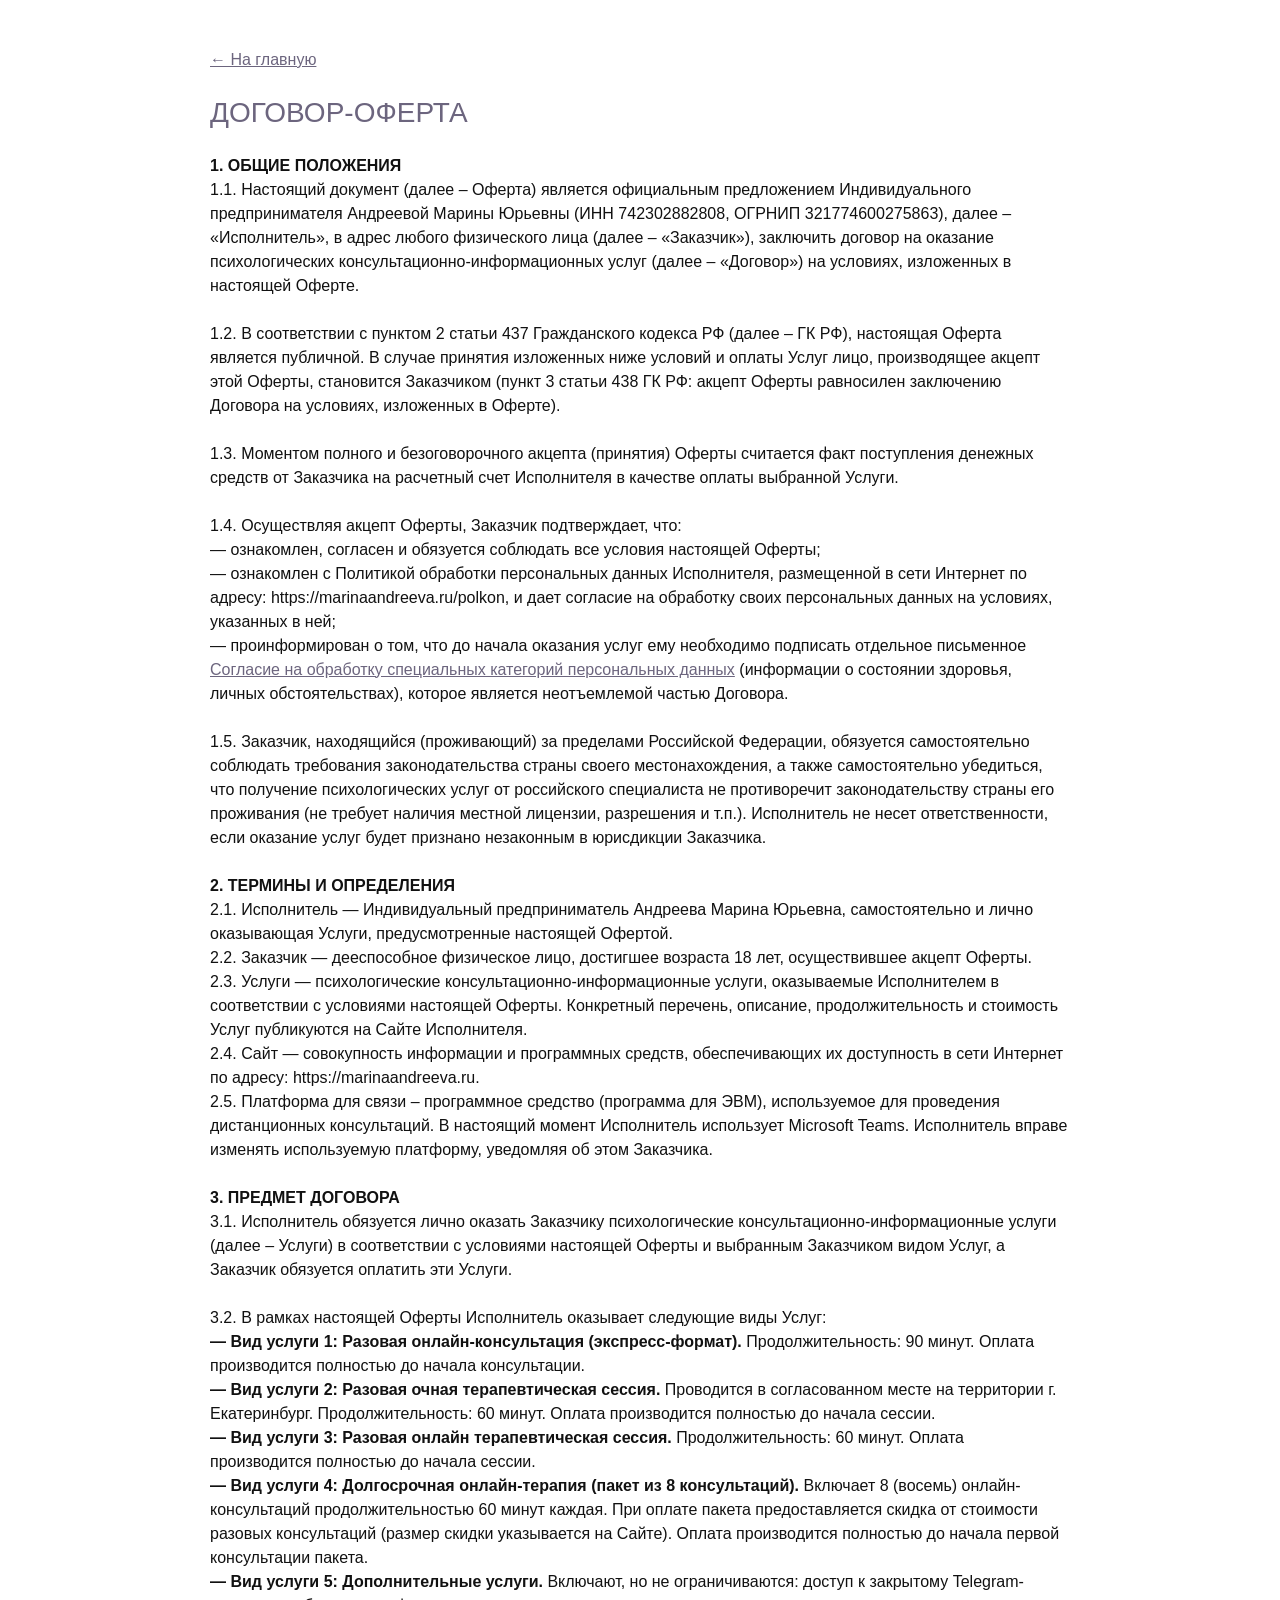
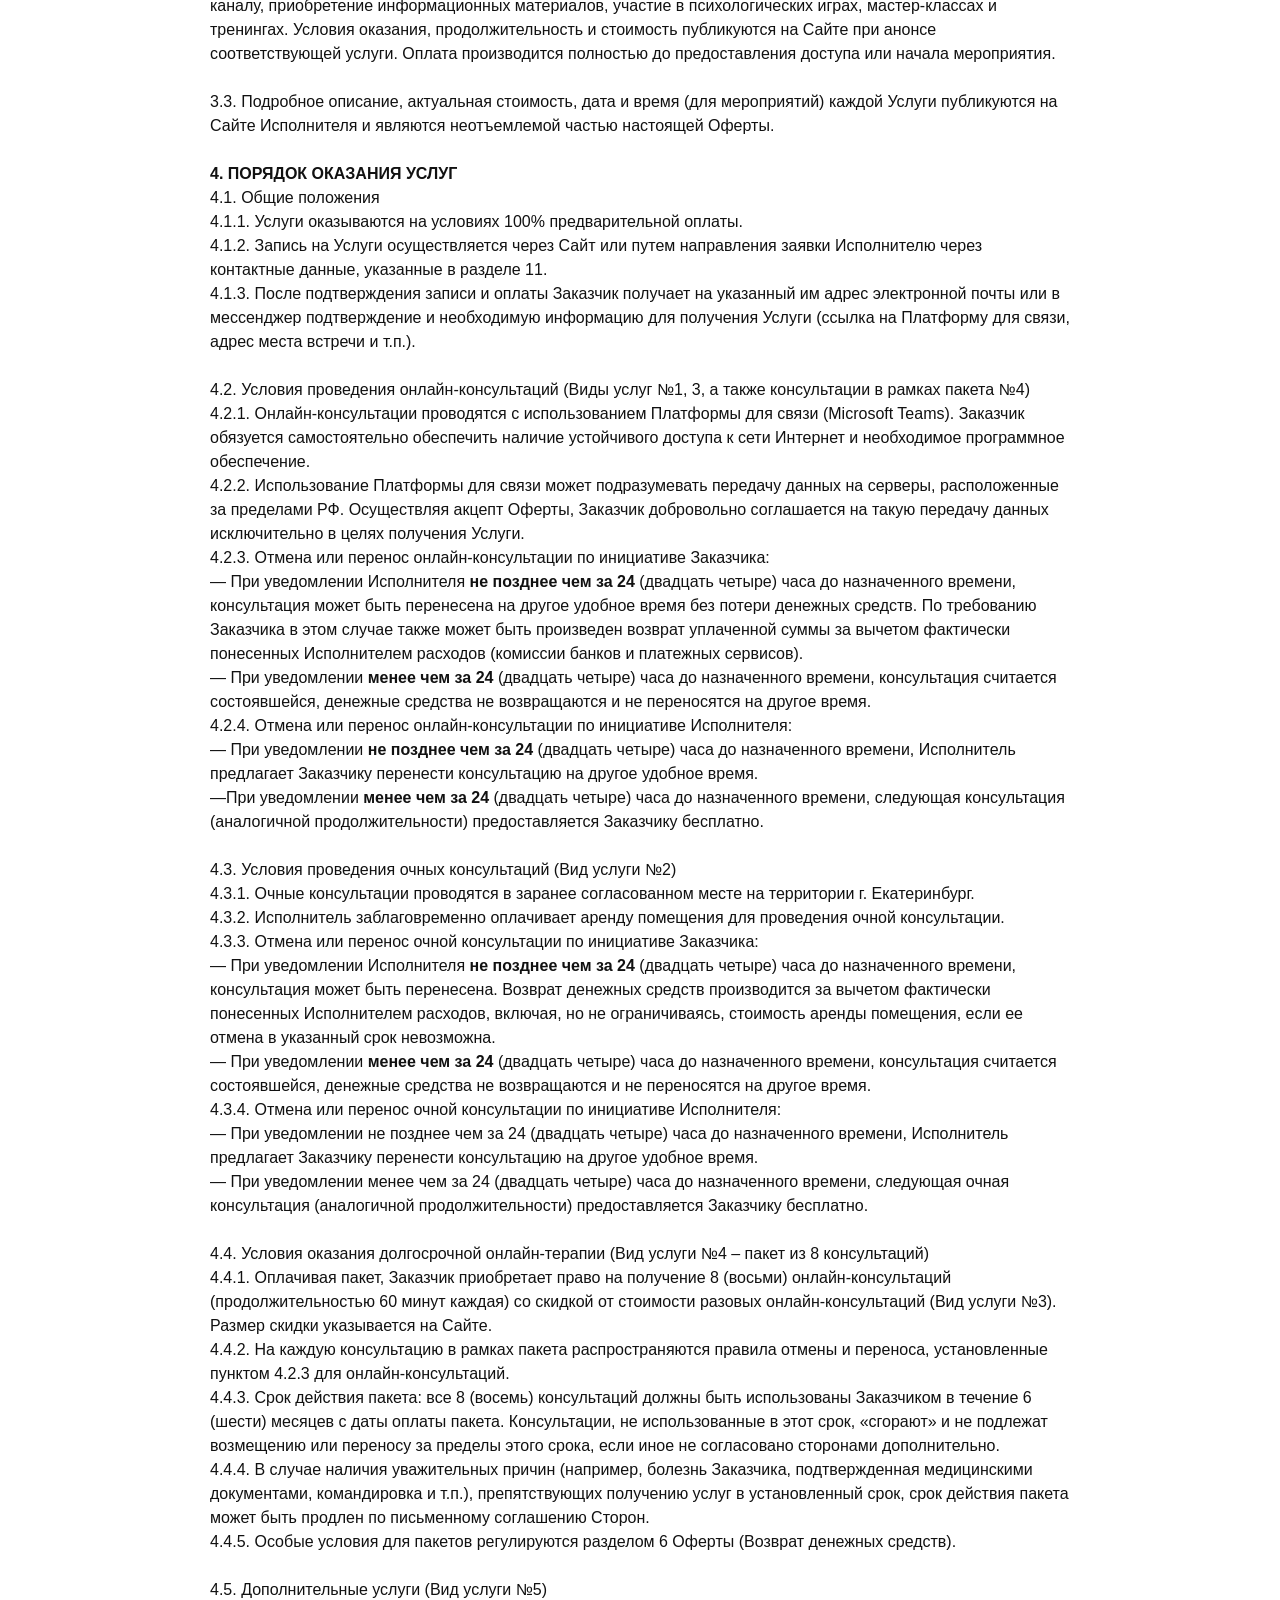
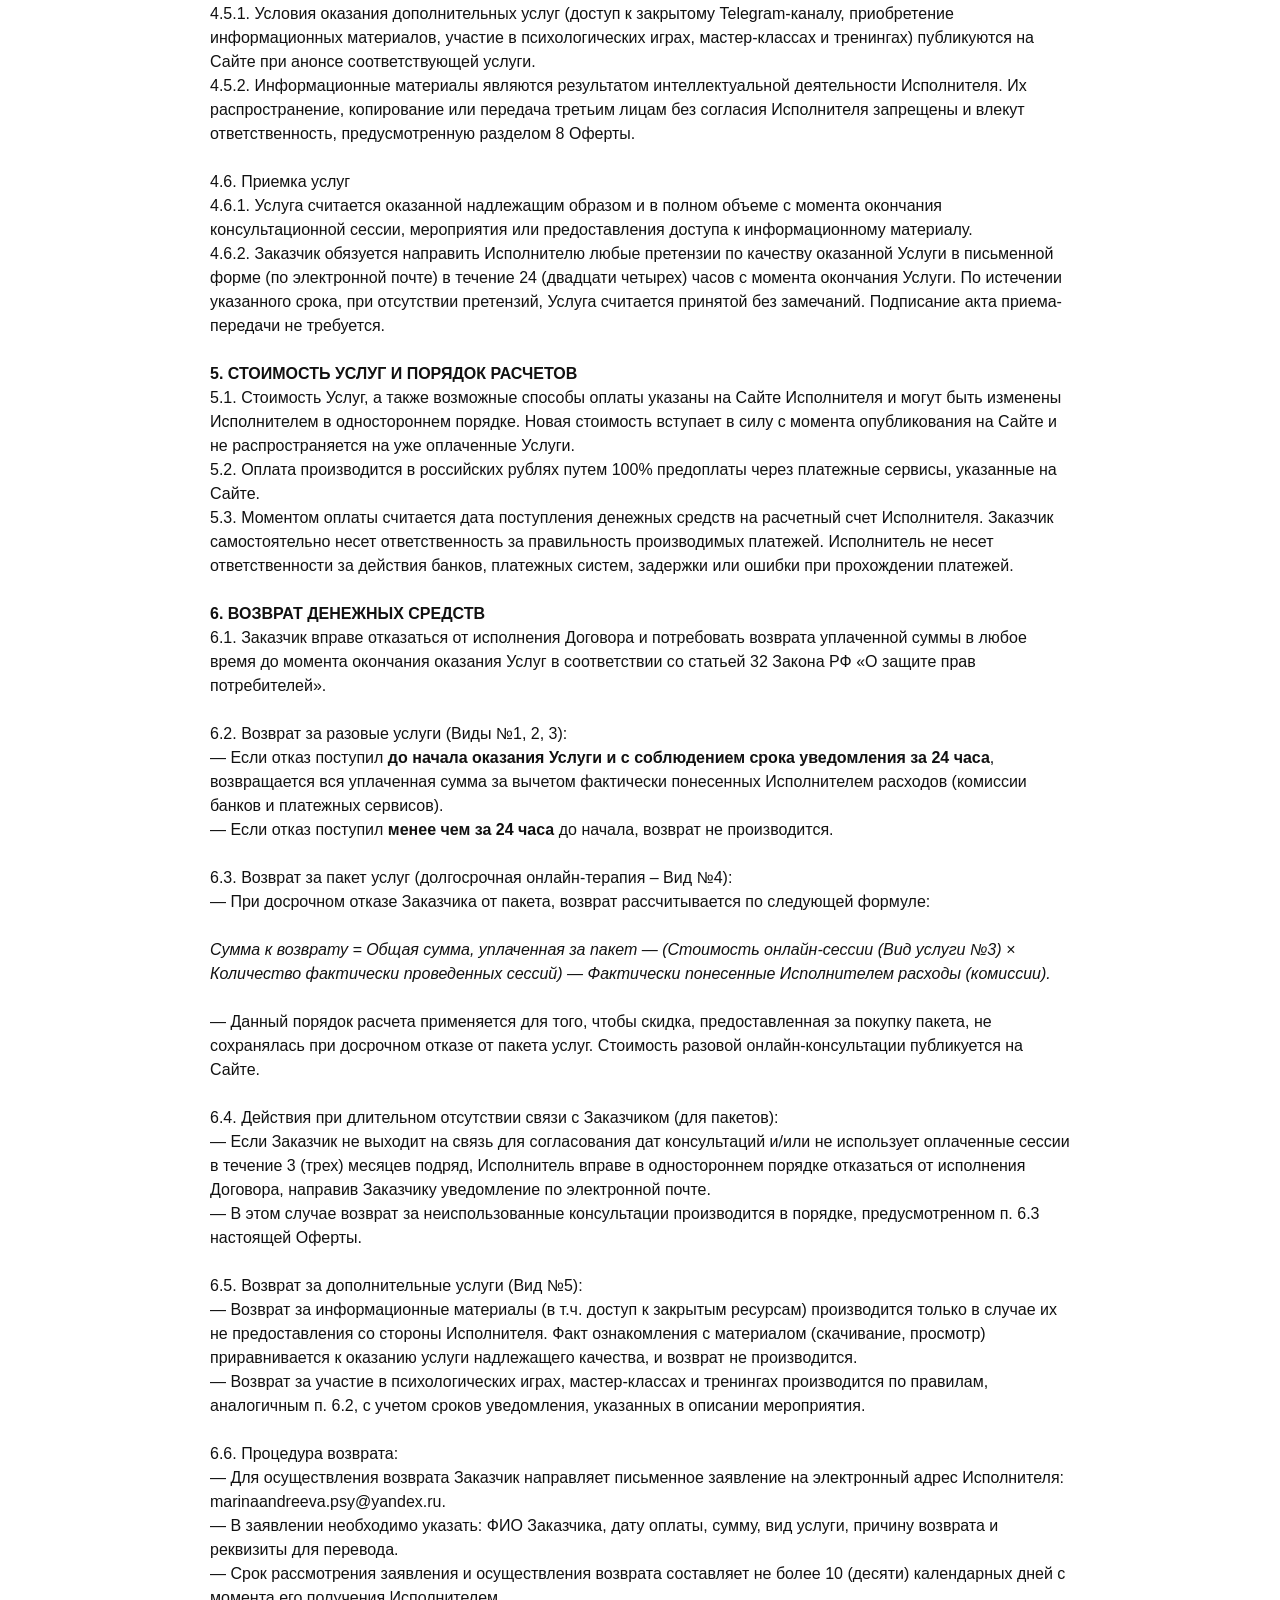
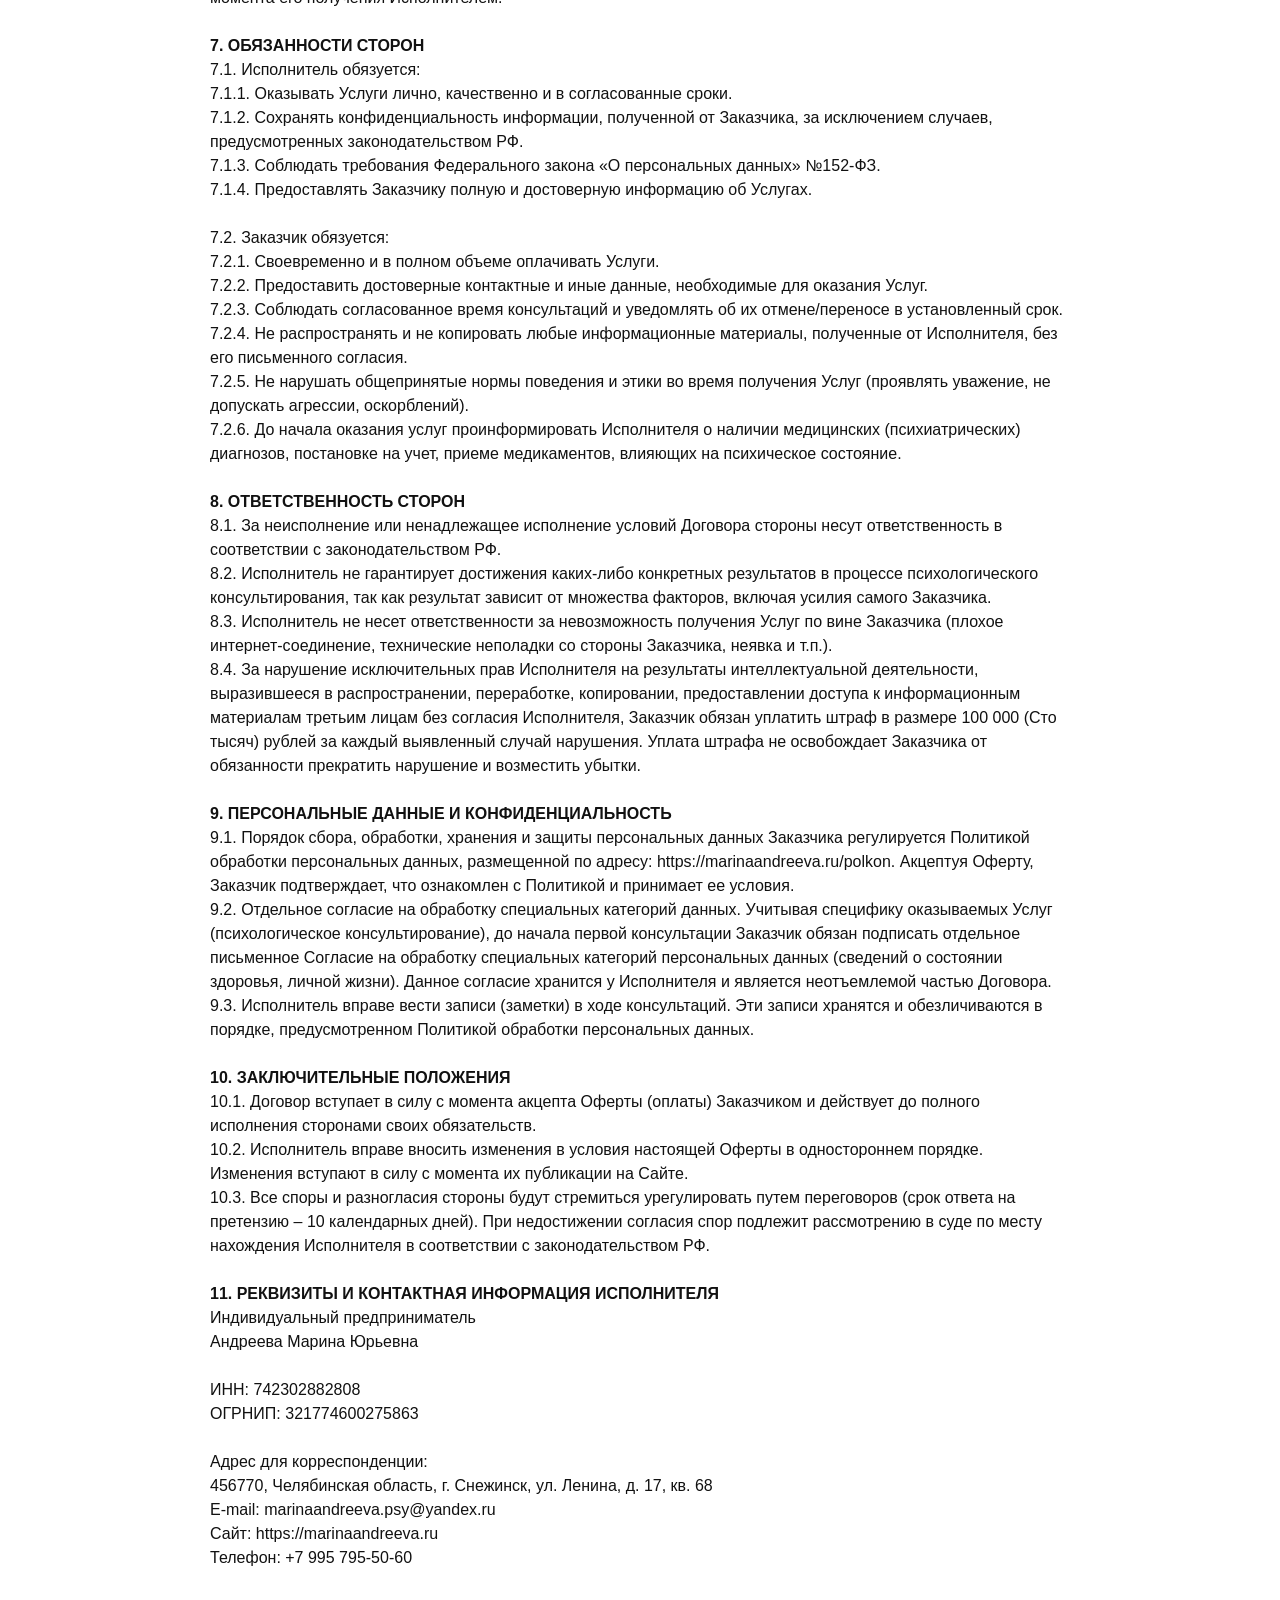
<file: ofer/index.html>
<!DOCTYPE html>
<html lang="ru">
<head>
<meta charset="UTF-8">
<meta name="viewport" content="width=device-width, initial-scale=1">
<meta name="robots" content="noindex,nofollow">
<title>Договор-оферта — Марина Андреева</title>
<link rel="stylesheet" href="../doc.css">
</head>
<body>
<main class="doc">
<p><a href="../">← На главную</a></p>
<h1>ДОГОВОР-ОФЕРТА</h1>
<div class="docblock"><b>1. ОБЩИЕ ПОЛОЖЕНИЯ</b><br>1.1. Настоящий документ (далее – Оферта) является официальным предложением Индивидуального предпринимателя Андреевой Марины Юрьевны (ИНН 742302882808, ОГРНИП 321774600275863), далее – «Исполнитель», в адрес любого физического лица (далее – «Заказчик»), заключить договор на оказание психологических консультационно-информационных услуг (далее – «Договор») на условиях, изложенных в настоящей Оферте.<br><br>1.2. В соответствии с пунктом 2 статьи 437 Гражданского кодекса РФ (далее – ГК РФ), настоящая Оферта является публичной. В случае принятия изложенных ниже условий и оплаты Услуг лицо, производящее акцепт этой Оферты, становится Заказчиком (пункт 3 статьи 438 ГК РФ: акцепт Оферты равносилен заключению Договора на условиях, изложенных в Оферте).<br><br>1.3. Моментом полного и безоговорочного акцепта (принятия) Оферты считается факт поступления денежных средств от Заказчика на расчетный счет Исполнителя в качестве оплаты выбранной Услуги.<br><br>1.4. Осуществляя акцепт Оферты, Заказчик подтверждает, что:<br>— ознакомлен, согласен и обязуется соблюдать все условия настоящей Оферты;<br>— ознакомлен с Политикой обработки персональных данных Исполнителя, размещенной в сети Интернет по адресу: https://marinaandreeva.ru/polkon, и дает согласие на обработку своих персональных данных на условиях, указанных в ней;<br>— проинформирован о том, что до начала оказания услуг ему необходимо подписать отдельное письменное <a href="https://marinaandreeva.ru/specialsogl" target="_blank" rel="noopener">Согласие на обработку специальных категорий персональных данных</a> (информации о состоянии здоровья, личных обстоятельствах), которое является неотъемлемой частью Договора.<br><br>1.5. Заказчик, находящийся (проживающий) за пределами Российской Федерации, обязуется самостоятельно соблюдать требования законодательства страны своего местонахождения, а также самостоятельно убедиться, что получение психологических услуг от российского специалиста не противоречит законодательству страны его проживания (не требует наличия местной лицензии, разрешения и т.п.). Исполнитель не несет ответственности, если оказание услуг будет признано незаконным в юрисдикции Заказчика.<br><br><b>2. ТЕРМИНЫ И ОПРЕДЕЛЕНИЯ</b><br>2.1. Исполнитель — Индивидуальный предприниматель Андреева Марина Юрьевна, самостоятельно и лично оказывающая Услуги, предусмотренные настоящей Офертой.<br>2.2. Заказчик — дееспособное физическое лицо, достигшее возраста 18 лет, осуществившее акцепт Оферты.<br>2.3. Услуги — психологические консультационно-информационные услуги, оказываемые Исполнителем в соответствии с условиями настоящей Оферты. Конкретный перечень, описание, продолжительность и стоимость Услуг публикуются на Сайте Исполнителя.<br>2.4. Сайт — совокупность информации и программных средств, обеспечивающих их доступность в сети Интернет по адресу: https://marinaandreeva.ru.<br>2.5. Платформа для связи – программное средство (программа для ЭВМ), используемое для проведения дистанционных консультаций. В настоящий момент Исполнитель использует Microsoft Teams. Исполнитель вправе изменять используемую платформу, уведомляя об этом Заказчика.<br><br><b>3. ПРЕДМЕТ ДОГОВОРА</b><br>3.1. Исполнитель обязуется лично оказать Заказчику психологические консультационно-информационные услуги (далее – Услуги) в соответствии с условиями настоящей Оферты и выбранным Заказчиком видом Услуг, а Заказчик обязуется оплатить эти Услуги.<br><br><div>3.2. В рамках настоящей Оферты Исполнитель оказывает следующие виды Услуг:<br><b>— Вид услуги 1: Разовая онлайн-консультация (экспресс-формат).</b> Продолжительность: 90 минут. Оплата производится полностью до начала консультации.<br><b>— Вид услуги 2: Разовая очная терапевтическая сессия.</b> Проводится в согласованном месте на территории г. Екатеринбург. Продолжительность: 60 минут. Оплата производится полностью до начала сессии.<br><b>— Вид услуги 3: Разовая онлайн терапевтическая сессия.</b> Продолжительность: 60 минут. Оплата производится полностью до начала сессии.<br><b>— Вид услуги 4: Долгосрочная онлайн-терапия (пакет из 8 консультаций).</b> Включает 8 (восемь) онлайн-консультаций продолжительностью 60 минут каждая. При оплате пакета предоставляется скидка от стоимости разовых консультаций (размер скидки указывается на Сайте). Оплата производится полностью до начала первой консультации пакета.<br><b>— Вид услуги 5: Дополнительные услуги.</b> Включают, но не ограничиваются: доступ к закрытому Telegram-каналу, приобретение информационных материалов, участие в психологических играх, мастер-классах и тренингах. Условия оказания, продолжительность и стоимость публикуются на Сайте при анонсе соответствующей услуги. Оплата производится полностью до предоставления доступа или начала мероприятия.<br><br>3.3. Подробное описание, актуальная стоимость, дата и время (для мероприятий) каждой Услуги публикуются на Сайте Исполнителя и являются неотъемлемой частью настоящей Оферты.<br><br><b>4. ПОРЯДОК ОКАЗАНИЯ УСЛУГ</b><br>4.1. Общие положения<br>4.1.1. Услуги оказываются на условиях 100% предварительной оплаты.<br>4.1.2. Запись на Услуги осуществляется через Сайт или путем направления заявки Исполнителю через контактные данные, указанные в разделе 11.<br>4.1.3. После подтверждения записи и оплаты Заказчик получает на указанный им адрес электронной почты или в мессенджер подтверждение и необходимую информацию для получения Услуги (ссылка на Платформу для связи, адрес места встречи и т.п.).<div><br>4.2. Условия проведения онлайн-консультаций (Виды услуг №1, 3, а также консультации в рамках пакета №4)<br>4.2.1. Онлайн-консультации проводятся с использованием Платформы для связи (Microsoft Teams). Заказчик обязуется самостоятельно обеспечить наличие устойчивого доступа к сети Интернет и необходимое программное обеспечение.<br>4.2.2. Использование Платформы для связи может подразумевать передачу данных на серверы, расположенные за пределами РФ. Осуществляя акцепт Оферты, Заказчик добровольно соглашается на такую передачу данных исключительно в целях получения Услуги.<br>4.2.3. Отмена или перенос онлайн-консультации по инициативе Заказчика:<br>— При уведомлении Исполнителя <b>не позднее чем за 24</b> (двадцать четыре) часа до назначенного времени, консультация может быть перенесена на другое удобное время без потери денежных средств. По требованию Заказчика в этом случае также может быть произведен возврат уплаченной суммы за вычетом фактически понесенных Исполнителем расходов (комиссии банков и платежных сервисов).<br>— При уведомлении <b>менее чем за 24</b> (двадцать четыре) часа до назначенного времени, консультация считается состоявшейся, денежные средства не возвращаются и не переносятся на другое время.<br><div>4.2.4. Отмена или перенос онлайн-консультации по инициативе Исполнителя:<br>— При уведомлении <b>не позднее чем за 24</b> (двадцать четыре) часа до назначенного времени, Исполнитель предлагает Заказчику перенести консультацию на другое удобное время.<br>—При уведомлении <b>менее чем за 24</b> (двадцать четыре) часа до назначенного времени, следующая консультация (аналогичной продолжительности) предоставляется Заказчику бесплатно.<br><br>4.3. Условия проведения очных консультаций (Вид услуги №2)<br>4.3.1. Очные консультации проводятся в заранее согласованном месте на территории г. Екатеринбург.<br>4.3.2. Исполнитель заблаговременно оплачивает аренду помещения для проведения очной консультации.<br>4.3.3. Отмена или перенос очной консультации по инициативе Заказчика:<br>— При уведомлении Исполнителя <b>не позднее чем за 24</b> (двадцать четыре) часа до назначенного времени, консультация может быть перенесена. Возврат денежных средств производится за вычетом фактически понесенных Исполнителем расходов, включая, но не ограничиваясь, стоимость аренды помещения, если ее отмена в указанный срок невозможна.<br>— При уведомлении <b>менее чем за 24</b> (двадцать четыре) часа до назначенного времени, консультация считается состоявшейся, денежные средства не возвращаются и не переносятся на другое время.<br>4.3.4. Отмена или перенос очной консультации по инициативе Исполнителя:<br>— При уведомлении не позднее чем за 24 (двадцать четыре) часа до назначенного времени, Исполнитель предлагает Заказчику перенести консультацию на другое удобное время.<br>— При уведомлении менее чем за 24 (двадцать четыре) часа до назначенного времени, следующая очная консультация (аналогичной продолжительности) предоставляется Заказчику бесплатно.<br><br>4.4. Условия оказания долгосрочной онлайн-терапии (Вид услуги №4 – пакет из 8 консультаций)<br>4.4.1. Оплачивая пакет, Заказчик приобретает право на получение 8 (восьми) онлайн-консультаций (продолжительностью 60 минут каждая) со скидкой от стоимости разовых онлайн-консультаций (Вид услуги №3). Размер скидки указывается на Сайте.<br>4.4.2. На каждую консультацию в рамках пакета распространяются правила отмены и переноса, установленные пунктом 4.2.3 для онлайн-консультаций.<br>4.4.3. Срок действия пакета: все 8 (восемь) консультаций должны быть использованы Заказчиком в течение 6 (шести) месяцев с даты оплаты пакета. Консультации, не использованные в этот срок, «сгорают» и не подлежат возмещению или переносу за пределы этого срока, если иное не согласовано сторонами дополнительно.<br>4.4.4. В случае наличия уважительных причин (например, болезнь Заказчика, подтвержденная медицинскими документами, командировка и т.п.), препятствующих получению услуг в установленный срок, срок действия пакета может быть продлен по письменному соглашению Сторон.<br>4.4.5. Особые условия для пакетов регулируются разделом 6 Оферты (Возврат денежных средств).<br><br>4.5. Дополнительные услуги (Вид услуги №5)<br>4.5.1. Условия оказания дополнительных услуг (доступ к закрытому Telegram-каналу, приобретение информационных материалов, участие в психологических играх, мастер-классах и тренингах) публикуются на Сайте при анонсе соответствующей услуги.<br>4.5.2. Информационные материалы являются результатом интеллектуальной деятельности Исполнителя. Их распространение, копирование или передача третьим лицам без согласия Исполнителя запрещены и влекут ответственность, предусмотренную разделом 8 Оферты.<br><br>4.6. Приемка услуг<br>4.6.1. Услуга считается оказанной надлежащим образом и в полном объеме с момента окончания консультационной сессии, мероприятия или предоставления доступа к информационному материалу.<br>4.6.2. Заказчик обязуется направить Исполнителю любые претензии по качеству оказанной Услуги в письменной форме (по электронной почте) в течение 24 (двадцати четырех) часов с момента окончания Услуги. По истечении указанного срока, при отсутствии претензий, Услуга считается принятой без замечаний. Подписание акта приема-передачи не требуется.<br><br><b>5. СТОИМОСТЬ УСЛУГ И ПОРЯДОК РАСЧЕТОВ</b><br>5.1. Стоимость Услуг, а также возможные способы оплаты указаны на Сайте Исполнителя и могут быть изменены Исполнителем в одностороннем порядке. Новая стоимость вступает в силу с момента опубликования на Сайте и не распространяется на уже оплаченные Услуги.<br>5.2. Оплата производится в российских рублях путем 100% предоплаты через платежные сервисы, указанные на Сайте.<br>5.3. Моментом оплаты считается дата поступления денежных средств на расчетный счет Исполнителя. Заказчик самостоятельно несет ответственность за правильность производимых платежей. Исполнитель не несет ответственности за действия банков, платежных систем, задержки или ошибки при прохождении платежей.<br><br><b>6. ВОЗВРАТ ДЕНЕЖНЫХ СРЕДСТВ</b><br>6.1. Заказчик вправе отказаться от исполнения Договора и потребовать возврата уплаченной суммы в любое время до момента окончания оказания Услуг в соответствии со статьей 32 Закона РФ «О защите прав потребителей».<br><br></div><div>6.2. Возврат за разовые услуги (Виды №1, 2, 3):<br>— Если отказ поступил <b>до начала оказания Услуги и с соблюдением срока уведомления за 24 часа</b>, возвращается вся уплаченная сумма за вычетом фактически понесенных Исполнителем расходов (комиссии банков и платежных сервисов).<br>— Если отказ поступил <b>менее чем за 24 часа</b> до начала, возврат не производится.<br><br>6.3. Возврат за пакет услуг (долгосрочная онлайн-терапия – Вид №4):<br>— При досрочном отказе Заказчика от пакета, возврат рассчитывается по следующей формуле:<br><br><i>Сумма к возврату = Общая сумма, уплаченная за пакет — (Стоимость онлайн-сессии (Вид услуги №3) × Количество фактически проведенных сессий) — Фактически понесенные Исполнителем расходы (комиссии).</i><br><br>— Данный порядок расчета применяется для того, чтобы скидка, предоставленная за покупку пакета, не сохранялась при досрочном отказе от пакета услуг. Стоимость разовой онлайн-консультации публикуется на Сайте.<br><br>6.4. Действия при длительном отсутствии связи с Заказчиком (для пакетов):<br>— Если Заказчик не выходит на связь для согласования дат консультаций и/или не использует оплаченные сессии в течение 3 (трех) месяцев подряд, Исполнитель вправе в одностороннем порядке отказаться от исполнения Договора, направив Заказчику уведомление по электронной почте.<br>— В этом случае возврат за неиспользованные консультации производится в порядке, предусмотренном п. 6.3 настоящей Оферты.<br><br>6.5. Возврат за дополнительные услуги (Вид №5):<br>— Возврат за информационные материалы (в т.ч. доступ к закрытым ресурсам) производится только в случае их не предоставления со стороны Исполнителя. Факт ознакомления с материалом (скачивание, просмотр) приравнивается к оказанию услуги надлежащего качества, и возврат не производится.<br>— Возврат за участие в психологических играх, мастер-классах и тренингах производится по правилам, аналогичным п. 6.2, с учетом сроков уведомления, указанных в описании мероприятия.<br><br>6.6. Процедура возврата:<br>— Для осуществления возврата Заказчик направляет письменное заявление на электронный адрес Исполнителя: marinaandreeva.psy@yandex.ru.<br>— В заявлении необходимо указать: ФИО Заказчика, дату оплаты, сумму, вид услуги, причину возврата и реквизиты для перевода.<br>— Срок рассмотрения заявления и осуществления возврата составляет не более 10 (десяти) календарных дней с момента его получения Исполнителем.<br><br><b>7. ОБЯЗАННОСТИ СТОРОН</b><br>7.1. Исполнитель обязуется:<br>7.1.1. Оказывать Услуги лично, качественно и в согласованные сроки.<br>7.1.2. Сохранять конфиденциальность информации, полученной от Заказчика, за исключением случаев, предусмотренных законодательством РФ.<br>7.1.3. Соблюдать требования Федерального закона «О персональных данных» №152-ФЗ.<br>7.1.4. Предоставлять Заказчику полную и достоверную информацию об Услугах.<br><br>7.2. Заказчик обязуется:<br>7.2.1. Своевременно и в полном объеме оплачивать Услуги.<br>7.2.2. Предоставить достоверные контактные и иные данные, необходимые для оказания Услуг.<br>7.2.3. Соблюдать согласованное время консультаций и уведомлять об их отмене/переносе в установленный срок.<br>7.2.4. Не распространять и не копировать любые информационные материалы, полученные от Исполнителя, без его письменного согласия.<br>7.2.5. Не нарушать общепринятые нормы поведения и этики во время получения Услуг (проявлять уважение, не допускать агрессии, оскорблений).<br>7.2.6. До начала оказания услуг проинформировать Исполнителя о наличии медицинских (психиатрических) диагнозов, постановке на учет, приеме медикаментов, влияющих на психическое состояние.<br><br><b>8. ОТВЕТСТВЕННОСТЬ СТОРОН</b><br>8.1. За неисполнение или ненадлежащее исполнение условий Договора стороны несут ответственность в соответствии с законодательством РФ.<br>8.2. Исполнитель не гарантирует достижения каких-либо конкретных результатов в процессе психологического консультирования, так как результат зависит от множества факторов, включая усилия самого Заказчика.<br>8.3. Исполнитель не несет ответственности за невозможность получения Услуг по вине Заказчика (плохое интернет-соединение, технические неполадки со стороны Заказчика, неявка и т.п.).<br>8.4. За нарушение исключительных прав Исполнителя на результаты интеллектуальной деятельности, выразившееся в распространении, переработке, копировании, предоставлении доступа к информационным материалам третьим лицам без согласия Исполнителя, Заказчик обязан уплатить штраф в размере 100 000 (Сто тысяч) рублей за каждый выявленный случай нарушения. Уплата штрафа не освобождает Заказчика от обязанности прекратить нарушение и возместить убытки.<br><b><br>9. ПЕРСОНАЛЬНЫЕ ДАННЫЕ И КОНФИДЕНЦИАЛЬНОСТЬ</b><br>9.1. Порядок сбора, обработки, хранения и защиты персональных данных Заказчика регулируется Политикой обработки персональных данных, размещенной по адресу: https://marinaandreeva.ru/polkon. Акцептуя Оферту, Заказчик подтверждает, что ознакомлен с Политикой и принимает ее условия.<br>9.2. Отдельное согласие на обработку специальных категорий данных. Учитывая специфику оказываемых Услуг (психологическое консультирование), до начала первой консультации Заказчик обязан подписать отдельное письменное Согласие на обработку специальных категорий персональных данных (сведений о состоянии здоровья, личной жизни). Данное согласие хранится у Исполнителя и является неотъемлемой частью Договора.<br>9.3. Исполнитель вправе вести записи (заметки) в ходе консультаций. Эти записи хранятся и обезличиваются в порядке, предусмотренном Политикой обработки персональных данных.<br><br><b>10. ЗАКЛЮЧИТЕЛЬНЫЕ ПОЛОЖЕНИЯ</b><br>10.1. Договор вступает в силу с момента акцепта Оферты (оплаты) Заказчиком и действует до полного исполнения сторонами своих обязательств.<br>10.2. Исполнитель вправе вносить изменения в условия настоящей Оферты в одностороннем порядке. Изменения вступают в силу с момента их публикации на Сайте.<br>10.3. Все споры и разногласия стороны будут стремиться урегулировать путем переговоров (срок ответа на претензию – 10 календарных дней). При недостижении согласия спор подлежит рассмотрению в суде по месту нахождения Исполнителя в соответствии с законодательством РФ.<br><br><b>11. РЕКВИЗИТЫ И КОНТАКТНАЯ ИНФОРМАЦИЯ ИСПОЛНИТЕЛЯ</b><br>Индивидуальный предприниматель<br>Андреева Марина Юрьевна<br><br>ИНН: 742302882808<br>ОГРНИП: 321774600275863<br><br>Адрес для корреспонденции:</div><div>456770, Челябинская область, г. Снежинск, ул. Ленина, д. 17, кв. 68<br>E-mail: marinaandreeva.psy@yandex.ru<br>Сайт: https://marinaandreeva.ru<br>Телефон: +7 995 795-50-60<div><div><div><div><div></div></div></div></div></div></div></div></div></div>
</main>
</body>
</html>
</file>
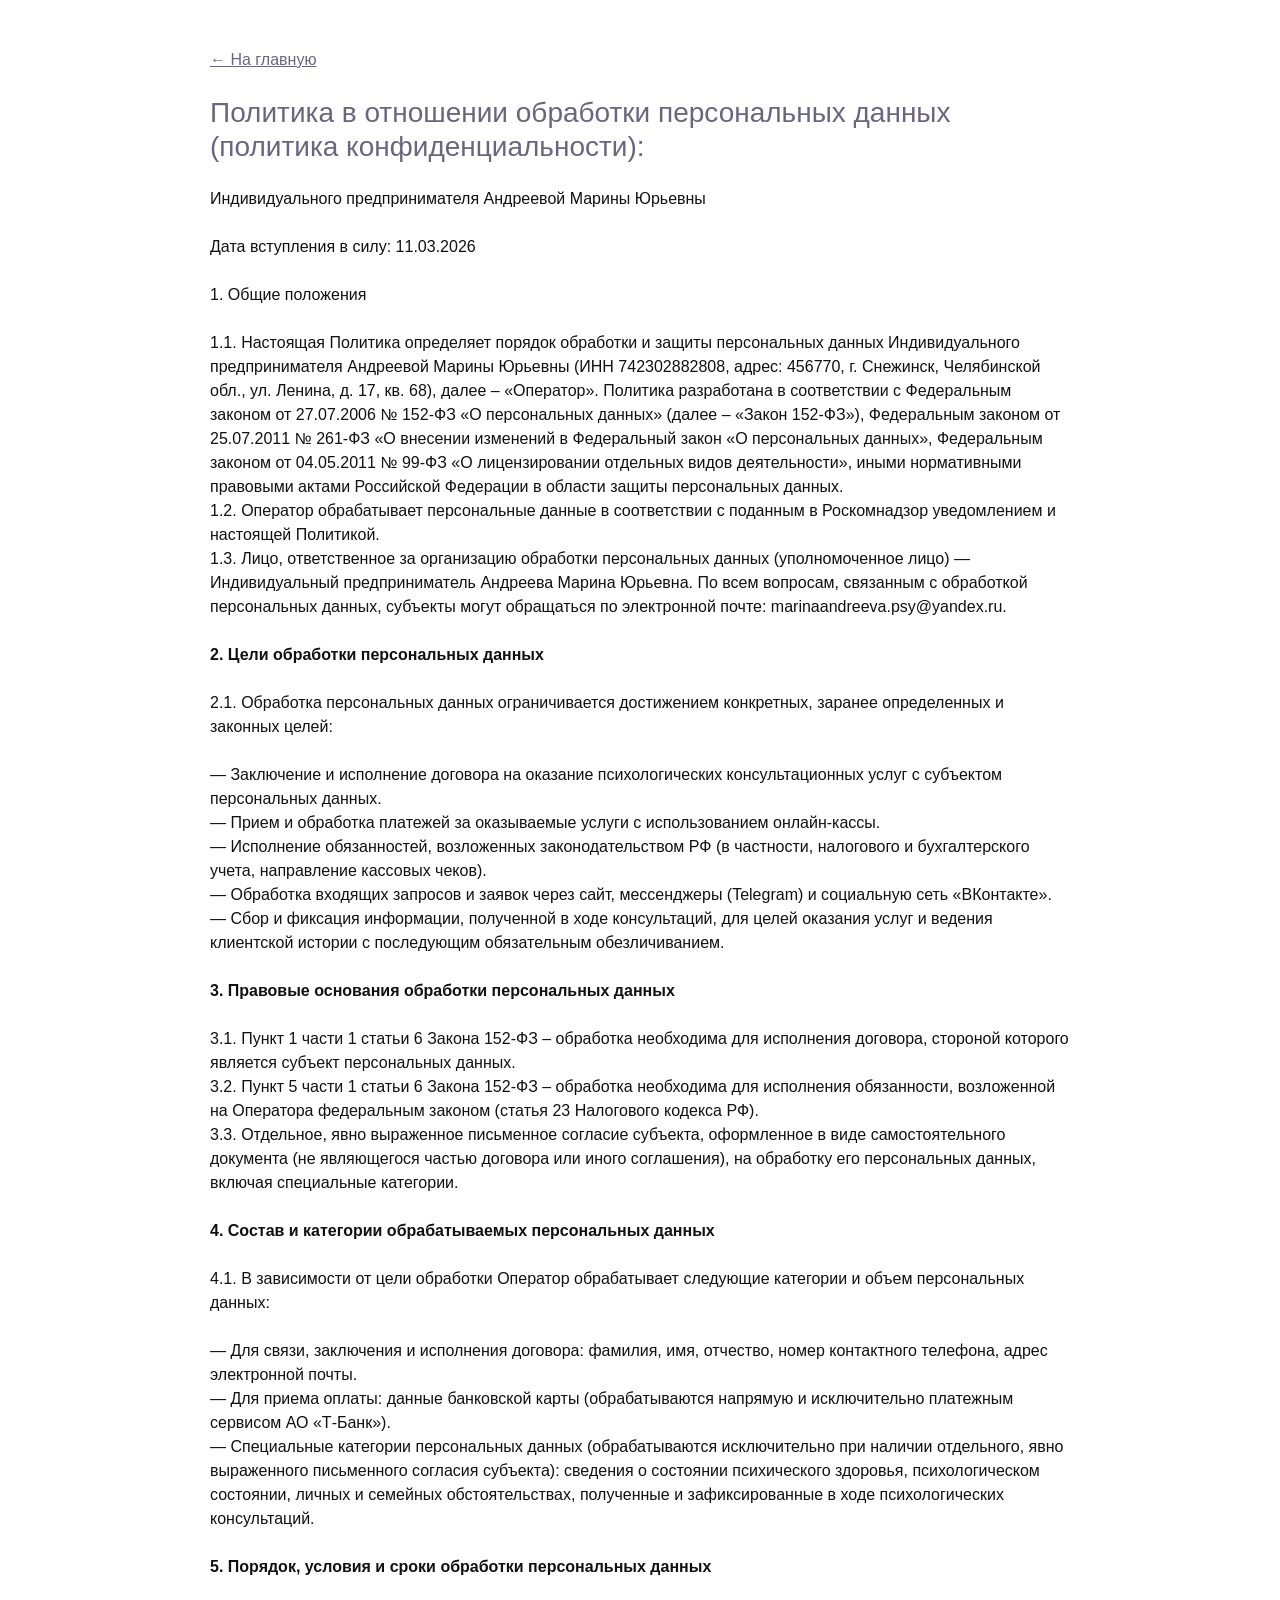
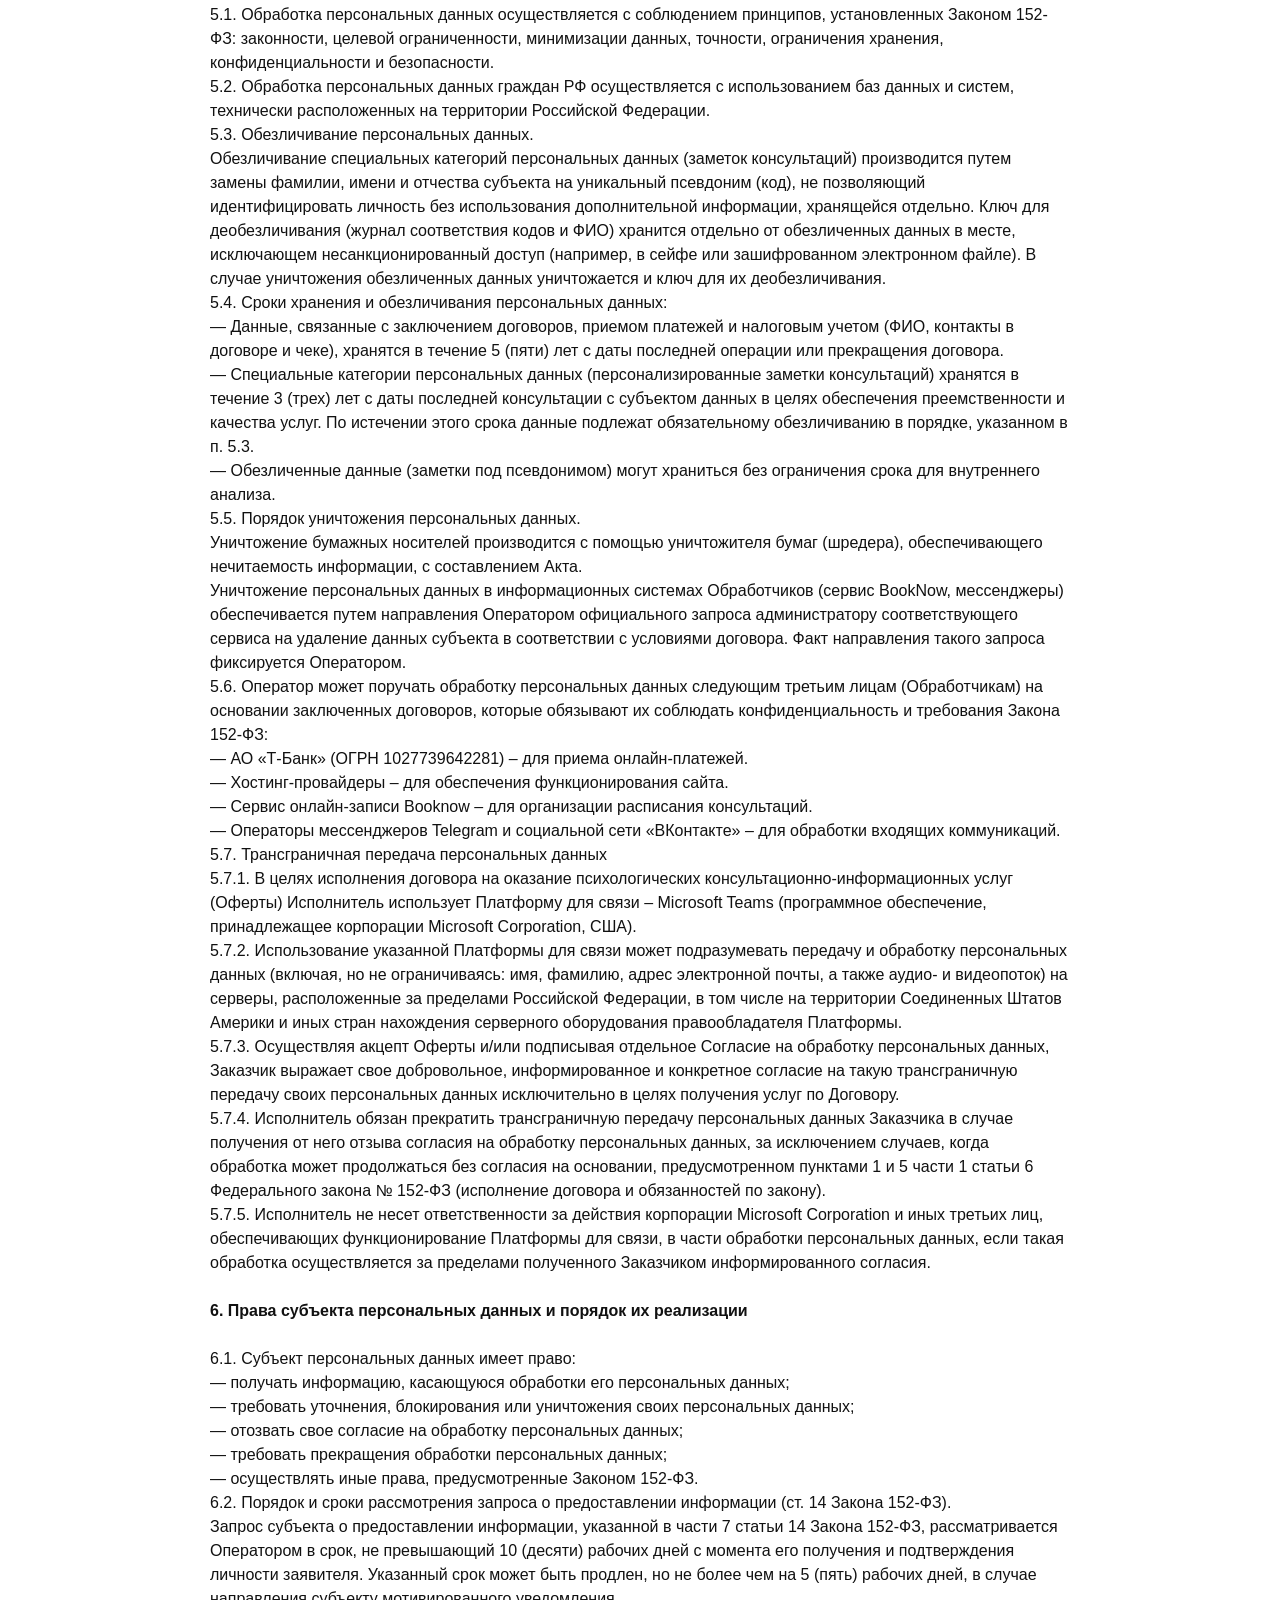
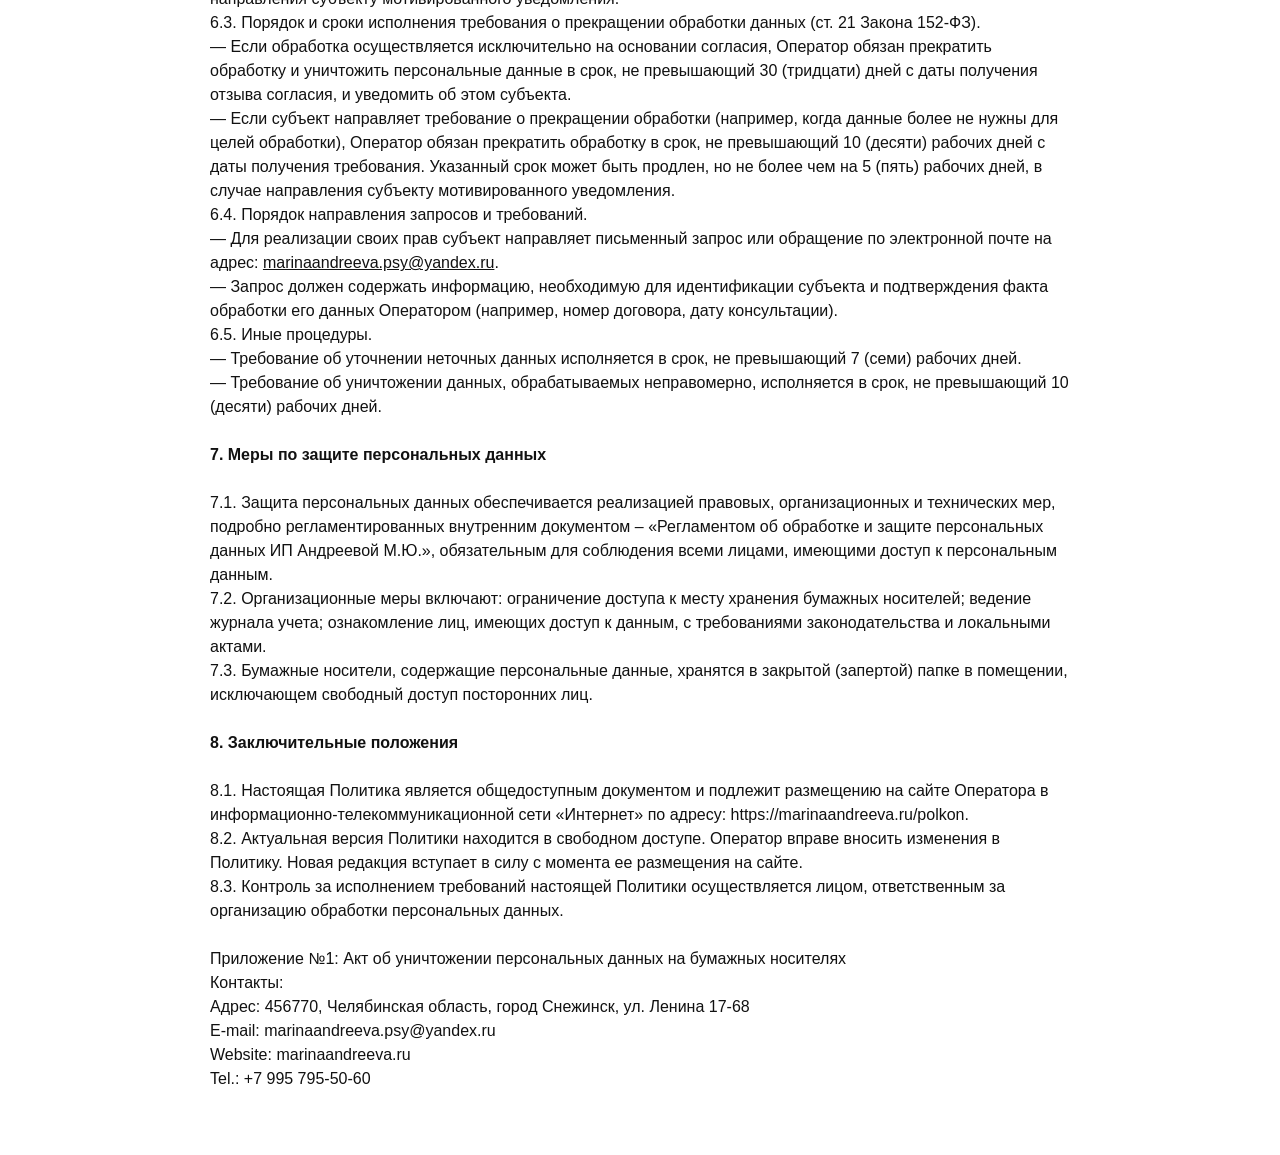
<file: polkon/index.html>
<!DOCTYPE html>
<html lang="ru">
<head>
<meta charset="UTF-8">
<meta name="viewport" content="width=device-width, initial-scale=1">
<meta name="robots" content="noindex,nofollow">
<title>Политика обработки персональных данных — Марина Андреева</title>
<link rel="stylesheet" href="../doc.css">
</head>
<body>
<main class="doc">
<p><a href="../">← На главную</a></p>
<h1>Политика в отношении обработки персональных данных (политика конфиденциальности):</h1>
<div class="docblock">Индивидуального предпринимателя Андреевой Марины Юрьевны<br><br><div>Дата вступления в силу: 11.03.2026<br><br>1. Общие положения<br><br>1.1. Настоящая Политика определяет порядок обработки и защиты персональных данных Индивидуального предпринимателя Андреевой Марины Юрьевны (ИНН 742302882808, адрес: 456770, г. Снежинск, Челябинской обл., ул. Ленина, д. 17, кв. 68), далее – «Оператор». Политика разработана в соответствии с Федеральным законом от 27.07.2006 № 152-ФЗ «О персональных данных» (далее – «Закон 152-ФЗ»), Федеральным законом от 25.07.2011 № 261-ФЗ «О внесении изменений в Федеральный закон «О персональных данных», Федеральным законом от 04.05.2011 № 99-ФЗ «О лицензировании отдельных видов деятельности», иными нормативными правовыми актами Российской Федерации в области защиты персональных данных.<br>1.2. Оператор обрабатывает персональные данные в соответствии с поданным в Роскомнадзор уведомлением и настоящей Политикой.<br>1.3. Лицо, ответственное за организацию обработки персональных данных (уполномоченное лицо) — Индивидуальный предприниматель Андреева Марина Юрьевна. По всем вопросам, связанным с обработкой персональных данных, субъекты могут обращаться по электронной почте: marinaandreeva.psy@yandex.ru.<br><br><b>2. Цели обработки персональных данных<br></b><br>2.1. Обработка персональных данных ограничивается достижением конкретных, заранее определенных и законных целей:<br><br>— Заключение и исполнение договора на оказание психологических консультационных услуг с субъектом персональных данных.<br>— Прием и обработка платежей за оказываемые услуги с использованием онлайн-кассы.<br>— Исполнение обязанностей, возложенных законодательством РФ (в частности, налогового и бухгалтерского учета, направление кассовых чеков).<br>— Обработка входящих запросов и заявок через сайт, мессенджеры (Telegram) и социальную сеть «ВКонтакте».<br>— Сбор и фиксация информации, полученной в ходе консультаций, для целей оказания услуг и ведения клиентской истории с последующим обязательным обезличиванием.<br><br><b>3. Правовые основания обработки персональных данных<br></b><br>3.1. Пункт 1 части 1 статьи 6 Закона 152-ФЗ – обработка необходима для исполнения договора, стороной которого является субъект персональных данных.<br>3.2. Пункт 5 части 1 статьи 6 Закона 152-ФЗ – обработка необходима для исполнения обязанности, возложенной на Оператора федеральным законом (статья 23 Налогового кодекса РФ).<br>3.3. Отдельное, явно выраженное письменное согласие субъекта, оформленное в виде самостоятельного документа (не являющегося частью договора или иного соглашения), на обработку его персональных данных, включая специальные категории.<br><br><b>4. Состав и категории обрабатываемых персональных данных<br></b><br>4.1. В зависимости от цели обработки Оператор обрабатывает следующие категории и объем персональных данных:<br><br>— Для связи, заключения и исполнения договора: фамилия, имя, отчество, номер контактного телефона, адрес электронной почты.<br>— Для приема оплаты: данные банковской карты (обрабатываются напрямую и исключительно платежным сервисом АО «Т-Банк»).<br>— Специальные категории персональных данных (обрабатываются исключительно при наличии отдельного, явно выраженного письменного согласия субъекта): сведения о состоянии психического здоровья, психологическом состоянии, личных и семейных обстоятельствах, полученные и зафиксированные в ходе психологических консультаций.<br><br><b>5. Порядок, условия и сроки обработки персональных данных<br></b><br>5.1. Обработка персональных данных осуществляется с соблюдением принципов, установленных Законом 152-ФЗ: законности, целевой ограниченности, минимизации данных, точности, ограничения хранения, конфиденциальности и безопасности.<br>5.2. Обработка персональных данных граждан РФ осуществляется с использованием баз данных и систем, технически расположенных на территории Российской Федерации.<br></div><div>5.3. Обезличивание персональных данных.</div><div>Обезличивание специальных категорий персональных данных (заметок консультаций) производится путем замены фамилии, имени и отчества субъекта на уникальный псевдоним (код), не позволяющий идентифицировать личность без использования дополнительной информации, хранящейся отдельно. Ключ для деобезличивания (журнал соответствия кодов и ФИО) хранится отдельно от обезличенных данных в месте, исключающем несанкционированный доступ (например, в сейфе или зашифрованном электронном файле). В случае уничтожения обезличенных данных уничтожается и ключ для их деобезличивания.<br>5.4. Сроки хранения и обезличивания персональных данных:<br>— Данные, связанные с заключением договоров, приемом платежей и налоговым учетом (ФИО, контакты в договоре и чеке), хранятся в течение 5 (пяти) лет с даты последней операции или прекращения договора.<br>— Специальные категории персональных данных (персонализированные заметки консультаций) хранятся в течение 3 (трех) лет с даты последней консультации с субъектом данных в целях обеспечения преемственности и качества услуг. По истечении этого срока данные подлежат обязательному обезличиванию в порядке, указанном в п. 5.3.</div><div>— Обезличенные данные (заметки под псевдонимом) могут храниться без ограничения срока для внутреннего анализа.<br>5.5. Порядок уничтожения персональных данных.</div><div>Уничтожение бумажных носителей производится с помощью уничтожителя бумаг (шредера), обеспечивающего нечитаемость информации, с составлением Акта.<br>Уничтожение персональных данных в информационных системах Обработчиков (сервис BookNow, мессенджеры) обеспечивается путем направления Оператором официального запроса администратору соответствующего сервиса на удаление данных субъекта в соответствии с условиями договора. Факт направления такого запроса фиксируется Оператором.<br>5.6. Оператор может поручать обработку персональных данных следующим третьим лицам (Обработчикам) на основании заключенных договоров, которые обязывают их соблюдать конфиденциальность и требования Закона 152-ФЗ:<br>— АО «Т-Банк» (ОГРН 1027739642281) – для приема онлайн-платежей.<br>—  Хостинг-провайдеры – для обеспечения функционирования сайта.<br>—  Сервис онлайн-записи Booknow – для организации расписания консультаций.<br>—  Операторы мессенджеров Telegram и социальной сети «ВКонтакте» – для обработки входящих коммуникаций.</div><div>5.7. Трансграничная передача персональных данных<br>5.7.1. В целях исполнения договора на оказание психологических консультационно-информационных услуг (Оферты) Исполнитель использует Платформу для связи – Microsoft Teams (программное обеспечение, принадлежащее корпорации Microsoft Corporation, США).<br>5.7.2. Использование указанной Платформы для связи может подразумевать передачу и обработку персональных данных (включая, но не ограничиваясь: имя, фамилию, адрес электронной почты, а также аудио- и видеопоток) на серверы, расположенные за пределами Российской Федерации, в том числе на территории Соединенных Штатов Америки и иных стран нахождения серверного оборудования правообладателя Платформы.<br>5.7.3. Осуществляя акцепт Оферты и/или подписывая отдельное Согласие на обработку персональных данных, Заказчик выражает свое добровольное, информированное и конкретное согласие на такую трансграничную передачу своих персональных данных исключительно в целях получения услуг по Договору.<br>5.7.4. Исполнитель обязан прекратить трансграничную передачу персональных данных Заказчика в случае получения от него отзыва согласия на обработку персональных данных, за исключением случаев, когда обработка может продолжаться без согласия на основании, предусмотренном пунктами 1 и 5 части 1 статьи 6 Федерального закона № 152-ФЗ (исполнение договора и обязанностей по закону).<br>5.7.5. Исполнитель не несет ответственности за действия корпорации Microsoft Corporation и иных третьих лиц, обеспечивающих функционирование Платформы для связи, в части обработки персональных данных, если такая обработка осуществляется за пределами полученного Заказчиком информированного согласия.<br><br><b>6. Права субъекта персональных данных и порядок их реализации<br></b><br>6.1. Субъект персональных данных имеет право:<br>— получать информацию, касающуюся обработки его персональных данных;<br>— требовать уточнения, блокирования или уничтожения своих персональных данных;<br>— отозвать свое согласие на обработку персональных данных;<br>— требовать прекращения обработки персональных данных;<br>— осуществлять иные права, предусмотренные Законом 152-ФЗ.<br>6.2. Порядок и сроки рассмотрения запроса о предоставлении информации (ст. 14 Закона 152-ФЗ).<br>Запрос субъекта о предоставлении информации, указанной в части 7 статьи 14 Закона 152-ФЗ, рассматривается Оператором в срок, не превышающий 10 (десяти) рабочих дней с момента его получения и подтверждения личности заявителя. Указанный срок может быть продлен, но не более чем на 5 (пять) рабочих дней, в случае направления субъекту мотивированного уведомления.<br>6.3. Порядок и сроки исполнения требования о прекращении обработки данных (ст. 21 Закона 152-ФЗ).<br>— Если обработка осуществляется исключительно на основании согласия, Оператор обязан прекратить обработку и уничтожить персональные данные в срок, не превышающий 30 (тридцати) дней с даты получения отзыва согласия, и уведомить об этом субъекта.<br>— Если субъект направляет требование о прекращении обработки (например, когда данные более не нужны для целей обработки), Оператор обязан прекратить обработку в срок, не превышающий 10 (десяти) рабочих дней с даты получения требования. Указанный срок может быть продлен, но не более чем на 5 (пять) рабочих дней, в случае направления субъекту мотивированного уведомления.<br>6.4. Порядок направления запросов и требований.<br>— Для реализации своих прав субъект направляет письменный запрос или обращение по электронной почте на адрес: <u>marinaandreeva.psy@yandex.ru</u>.<br>— Запрос должен содержать информацию, необходимую для идентификации субъекта и подтверждения факта обработки его данных Оператором (например, номер договора, дату консультации).<br>6.5. Иные процедуры.<br>— Требование об уточнении неточных данных исполняется в срок, не превышающий 7 (семи) рабочих дней.<br>— Требование об уничтожении данных, обрабатываемых неправомерно, исполняется в срок, не превышающий 10 (десяти) рабочих дней.<br><br><b>7. Меры по защите персональных данных<br></b><br></div><div>7.1. Защита персональных данных обеспечивается реализацией правовых, организационных и технических мер, подробно регламентированных внутренним документом – «Регламентом об обработке и защите персональных данных ИП Андреевой М.Ю.», обязательным для соблюдения всеми лицами, имеющими доступ к персональным данным.<br>7.2. Организационные меры включают: ограничение доступа к месту хранения бумажных носителей; ведение журнала учета; ознакомление лиц, имеющих доступ к данным, с требованиями законодательства и локальными актами.<br>7.3. Бумажные носители, содержащие персональные данные, хранятся в закрытой (запертой) папке в помещении, исключающем свободный доступ посторонних лиц.<br><br><b>8. Заключительные положения<br></b><br>8.1. Настоящая Политика является общедоступным документом и подлежит размещению на сайте Оператора в информационно-телекоммуникационной сети «Интернет» по адресу: https://marinaandreeva.ru/polkon.<br>8.2. Актуальная версия Политики находится в свободном доступе. Оператор вправе вносить изменения в Политику. Новая редакция вступает в силу с момента ее размещения на сайте.<br>8.3. Контроль за исполнением требований настоящей Политики осуществляется лицом, ответственным за организацию обработки персональных данных.<br><br>Приложение №1: Акт об уничтожении персональных данных на бумажных носителях</div><div>Контакты:<br>Адрес: 456770, Челябинская область, город Снежинск, ул. Ленина 17-68<br>E-mail: marinaandreeva.psy@yandex.ru<br>Website: marinaandreeva.ru<br>Tel.: +7 995 795-50-60<div><div><div></div></div></div></div></div>
</main>
</body>
</html>
</file>
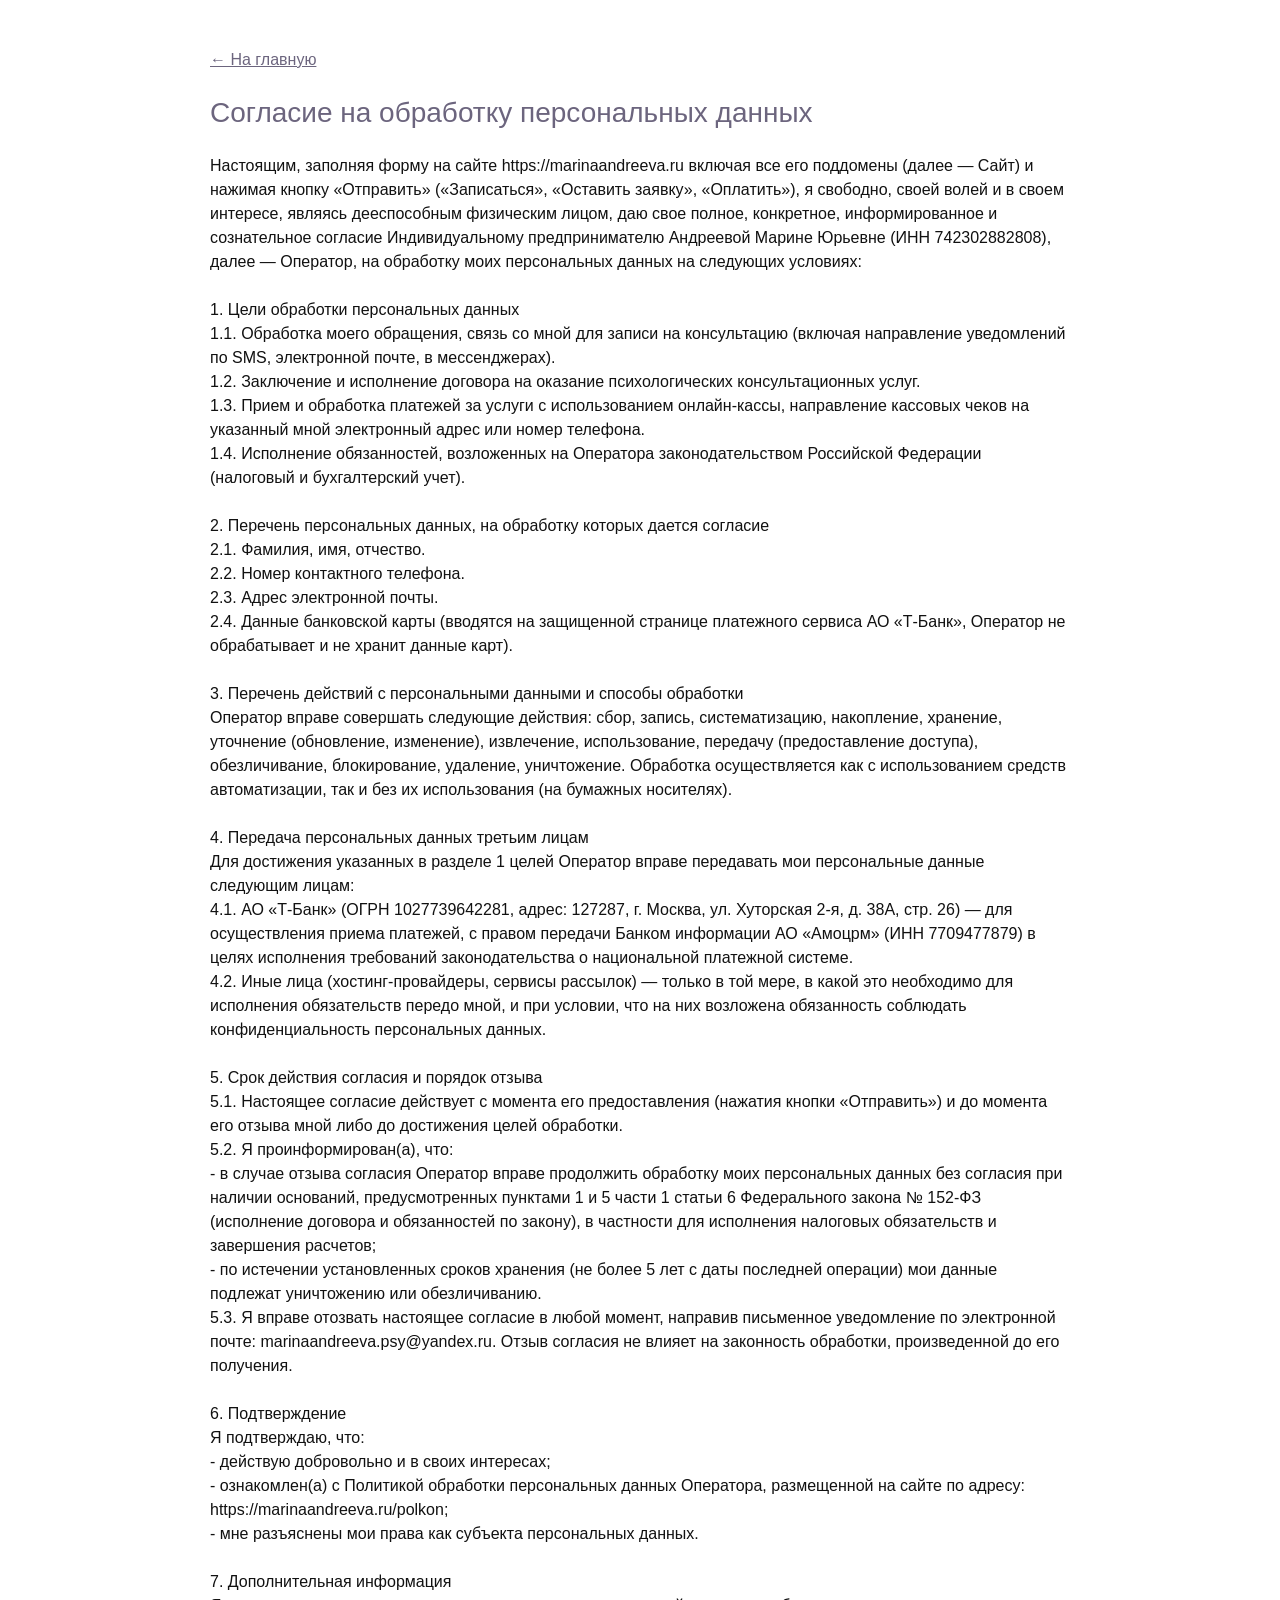
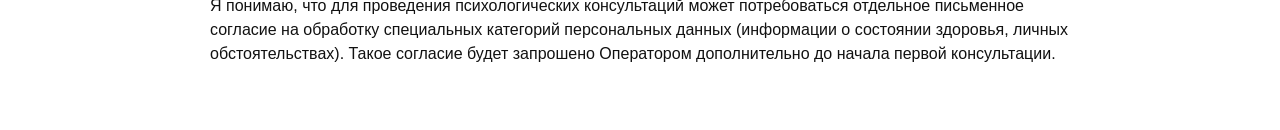
<file: sogl/index.html>
<!DOCTYPE html>
<html lang="ru">
<head>
<meta charset="UTF-8">
<meta name="viewport" content="width=device-width, initial-scale=1">
<meta name="robots" content="noindex,nofollow">
<title>Согласие на обработку персональных данных — Марина Андреева</title>
<link rel="stylesheet" href="../doc.css">
</head>
<body>
<main class="doc">
<p><a href="../">← На главную</a></p>
<h1>Согласие на обработку персональных данных</h1>
<div class="docblock">Настоящим, заполняя форму на сайте https://marinaandreeva.ru включая все его поддомены (далее — Сайт) и нажимая кнопку «Отправить» («Записаться», «Оставить заявку», «Оплатить»), я свободно, своей волей и в своем интересе, являясь дееспособным физическим лицом, даю свое полное, конкретное, информированное и сознательное согласие Индивидуальному предпринимателю Андреевой Марине Юрьевне (ИНН 742302882808), далее — Оператор, на обработку моих персональных данных на следующих условиях:<br><br>1. Цели обработки персональных данных<br>1.1. Обработка моего обращения, связь со мной для записи на консультацию (включая направление уведомлений по SMS, электронной почте, в мессенджерах).<br>1.2. Заключение и исполнение договора на оказание психологических консультационных услуг.<br>1.3. Прием и обработка платежей за услуги с использованием онлайн-кассы, направление кассовых чеков на указанный мной электронный адрес или номер телефона.<br>1.4. Исполнение обязанностей, возложенных на Оператора законодательством Российской Федерации (налоговый и бухгалтерский учет).<br><br>2. Перечень персональных данных, на обработку которых дается согласие<br>2.1. Фамилия, имя, отчество.<br>2.2. Номер контактного телефона.<br>2.3. Адрес электронной почты.<br>2.4. Данные банковской карты (вводятся на защищенной странице платежного сервиса АО «Т-Банк», Оператор не обрабатывает и не хранит данные карт).<br><br>3. Перечень действий с персональными данными и способы обработки<br>Оператор вправе совершать следующие действия: сбор, запись, систематизацию, накопление, хранение, уточнение (обновление, изменение), извлечение, использование, передачу (предоставление доступа), обезличивание, блокирование, удаление, уничтожение. Обработка осуществляется как с использованием средств автоматизации, так и без их использования (на бумажных носителях).<br><br>4. Передача персональных данных третьим лицам<br>Для достижения указанных в разделе 1 целей Оператор вправе передавать мои персональные данные следующим лицам:<br>4.1. АО «Т-Банк» (ОГРН 1027739642281, адрес: 127287, г. Москва, ул. Хуторская 2-я, д. 38А, стр. 26) — для осуществления приема платежей, с правом передачи Банком информации АО «Амоцрм» (ИНН 7709477879) в целях исполнения требований законодательства о национальной платежной системе.<br>4.2. Иные лица (хостинг-провайдеры, сервисы рассылок) — только в той мере, в какой это необходимо для исполнения обязательств передо мной, и при условии, что на них возложена обязанность соблюдать конфиденциальность персональных данных.<br><br>5. Срок действия согласия и порядок отзыва<br>5.1. Настоящее согласие действует с момента его предоставления (нажатия кнопки «Отправить») и до момента его отзыва мной либо до достижения целей обработки.<br>5.2. Я проинформирован(а), что:<br>- в случае отзыва согласия Оператор вправе продолжить обработку моих персональных данных без согласия при наличии оснований, предусмотренных пунктами 1 и 5 части 1 статьи 6 Федерального закона № 152-ФЗ (исполнение договора и обязанностей по закону), в частности для исполнения налоговых обязательств и завершения расчетов;<br>- по истечении установленных сроков хранения (не более 5 лет с даты последней операции) мои данные подлежат уничтожению или обезличиванию.<br>5.3. Я вправе отозвать настоящее согласие в любой момент, направив письменное уведомление по электронной почте: marinaandreeva.psy@yandex.ru. Отзыв согласия не влияет на законность обработки, произведенной до его получения.<br><br>6. Подтверждение<br>Я подтверждаю, что:<br>- действую добровольно и в своих интересах;<br>- ознакомлен(а) с Политикой обработки персональных данных Оператора, размещенной на сайте по адресу: https://marinaandreeva.ru/polkon;<br>- мне разъяснены мои права как субъекта персональных данных.<br><br>7. Дополнительная информация<br>Я понимаю, что для проведения психологических консультаций может потребоваться отдельное письменное согласие на обработку специальных категорий персональных данных (информации о состоянии здоровья, личных обстоятельствах). Такое согласие будет запрошено Оператором дополнительно до начала первой консультации.<div><div><div><div><div></div></div></div></div></div></div>
</main>
</body>
</html>
</file>
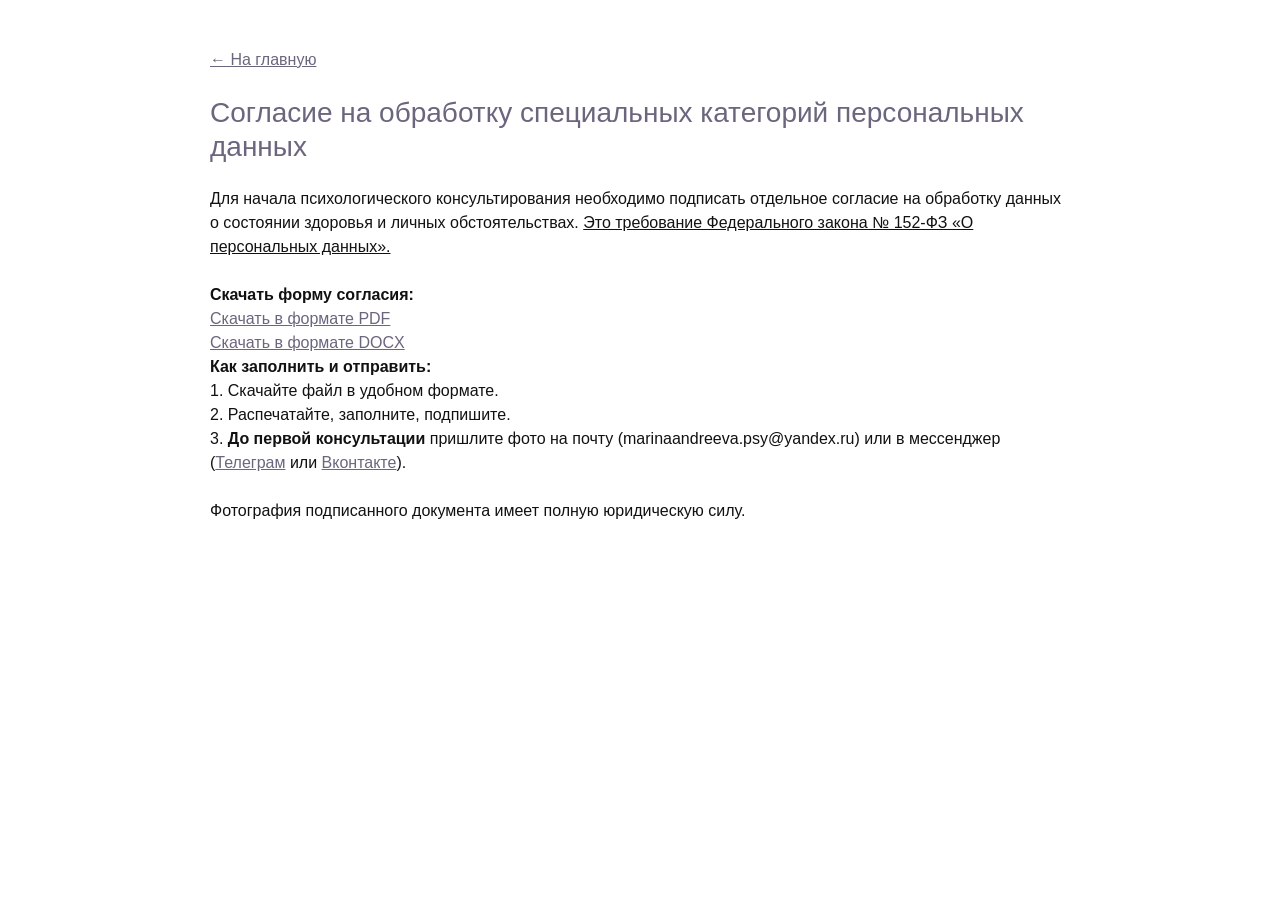
<file: specialsogl/index.html>
<!DOCTYPE html>
<html lang="ru">
<head>
<meta charset="UTF-8">
<meta name="viewport" content="width=device-width, initial-scale=1">
<meta name="robots" content="noindex,nofollow">
<title>Перед 1-й консультацией — Марина Андреева</title>
<link rel="stylesheet" href="../doc.css">
</head>
<body>
<main class="doc">
<p><a href="../">← На главную</a></p>
<h1>Согласие на обработку специальных категорий персональных данных</h1>
<div class="docblock">Для начала психологического консультирования необходимо подписать отдельное согласие на обработку данных о состоянии здоровья и личных обстоятельствах. <u>Это требование Федерального закона № 152-ФЗ «О персональных данных».</u><br><br><b>Скачать форму согласия:<br></b><div><div><div><div><div></div></div></div></div></div><div><a href="https://disk.yandex.ru/i/ZVFSP7D1ocJeFg" target="_blank" rel="noopener">Скачать в формате PDF</a></div><div><a href="https://disk.yandex.ru/i/s2O7sxnZcu-JPw" target="_blank" rel="noopener">Скачать в формате DOCX </a></div><div><b>Как заполнить и отправить:</b></div><div>1. Скачайте файл в удобном формате.<br>2. Распечатайте, заполните, подпишите.<br>3. <b>До первой консультации</b> пришлите фото на почту (marinaandreeva.psy@yandex.ru) или в мессенджер (<a href="https://t.me/marinaandreeva_psy" target="_blank" rel="noopener">Телеграм</a> или <a href="https://vk.com/marinaandreeva_psy" target="_blank" rel="noopener">Вконтакте</a>).</div><div><br>Фотография подписанного документа имеет полную юридическую силу.</div></div>
</main>
</body>
</html>
</file>
<file: doc.css>
body{margin:0;background:#fff;color:#111;font:16px/1.5 'Open Sans',Arial,sans-serif}
.doc{max-width:860px;margin:0 auto;padding:32px 16px 64px}
.doc a{color:#6c657e}
.doc h1{font-family:'Ubuntu','Open Sans',Arial,sans-serif;font-weight:400;font-size:28px;line-height:1.2;color:#6c657e;margin:24px 0}
.docblock{overflow-wrap:anywhere}
</file>
